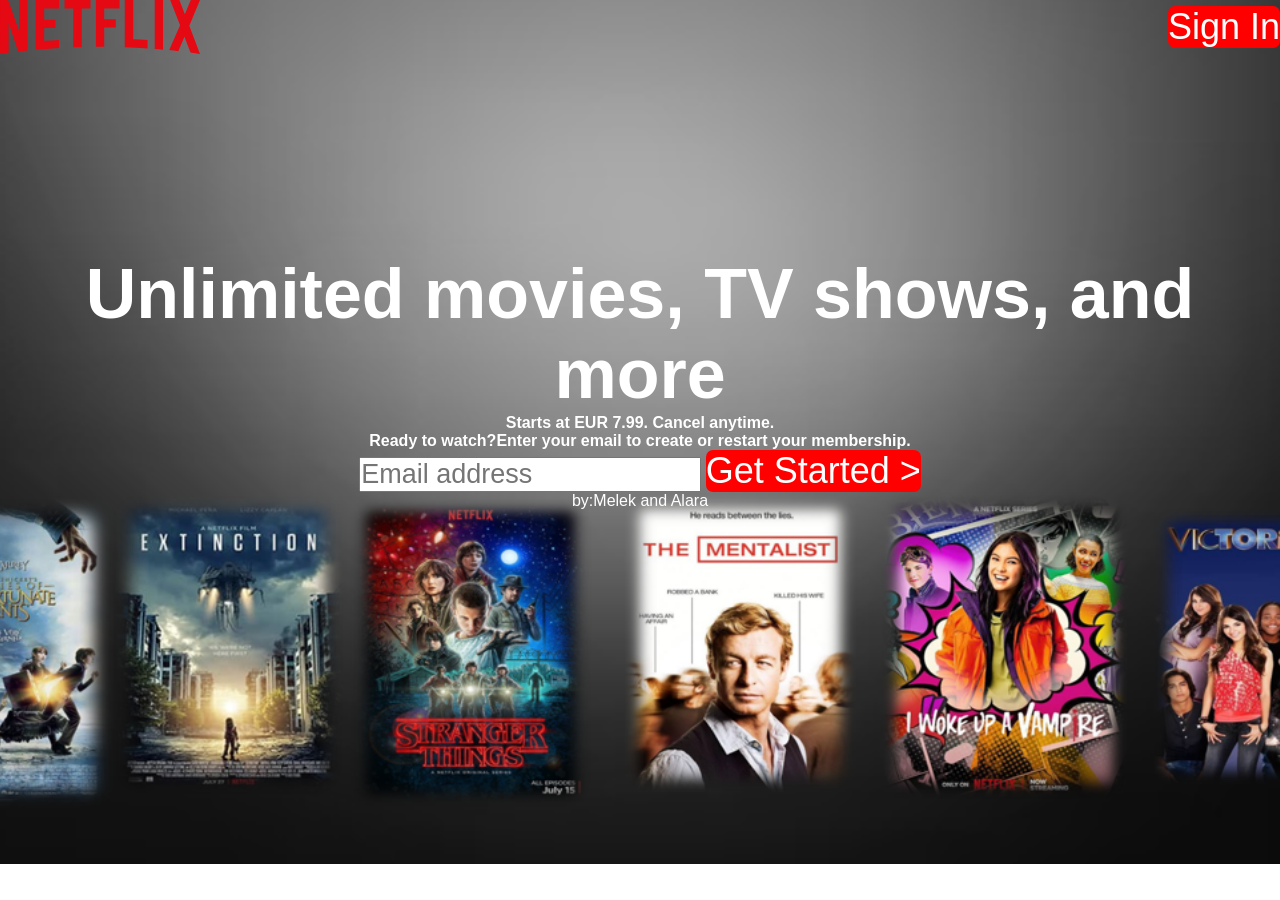
<file: index.html>
<!DOCTYPE html>
<html lang="en">
<head>
    <meta charset="UTF-8">
    <meta name="viewport" content="width=device-width, initial-scale=1.0">
    <title>Document</title>
    <link rel="stylesheet" href="./style.css">
</head>
<body>
    
    <nav>
        <img src="./AAAAAchJje9GUBJ_ehbO0uOApH8QmRyuvK0LQI9obzFeGtfkpfLyh4FdolMZR4PtvyNoOomDcY7BzTbhFC3gJinH0UadYBg807AKDSPyfsUDm9T3CZKn9OSZN3II7060MZESFcb6YOS9jvzh.svg" alt="logo " id="logo">
      <button>
        <p>Sign In</p>
      </button>
     

    </nav>
<div class="main">
  <h2>Unlimited movies, TV shows, and more</h2>
<h4>Starts at EUR 7.99. Cancel anytime. </h4>
<h4>Ready to watch?Enter your email to create or restart your membership.</h4>
  <input type="email" placeholder="Email address">
<button>
    <p>Get Started ></p>
    
</button>

<p>by:Melek and Alara</p>
</div>

</body>
</html>
</file>
<file: style.css>
*{
    margin: 0;
    padding: 0;
    box-sizing: border-box;
    font-family: Arial, Helvetica, sans-serif;
}
body{
background-image: url(./Screenshot\ 2026-11-02\ 212752.png);
background-size: cover;
background-position: center;
background-repeat: no-repeat;
  min-height: 96vh;
}

nav{

display: flex;
justify-content: space-between;
align-items: center;
}
img{
    width: 200px;
animation: lo 3s linear 0s infinite normal forwards;
 
}

h2{
    font-size: 70px;
    color: white;
    margin: 180px 0 0 0;
    text-align: center;

}
button{
    background-color: red;
    color: white;
    border-radius: 7px; 
    font-size: 36px;
    border: none;
   
}

input{
        font-size: 27px;
}
.main{
    color: white;
    text-align: center; 
    margin-top: 200px;
}
.div{
    position: relative; 
    margin-top: -100px;
}





@keyframes lo {
	0% {
		opacity: 1;
	}

	50% {
		opacity: 0.2;
	}

	100% {
		opacity: 1;
	}
}
</file>
